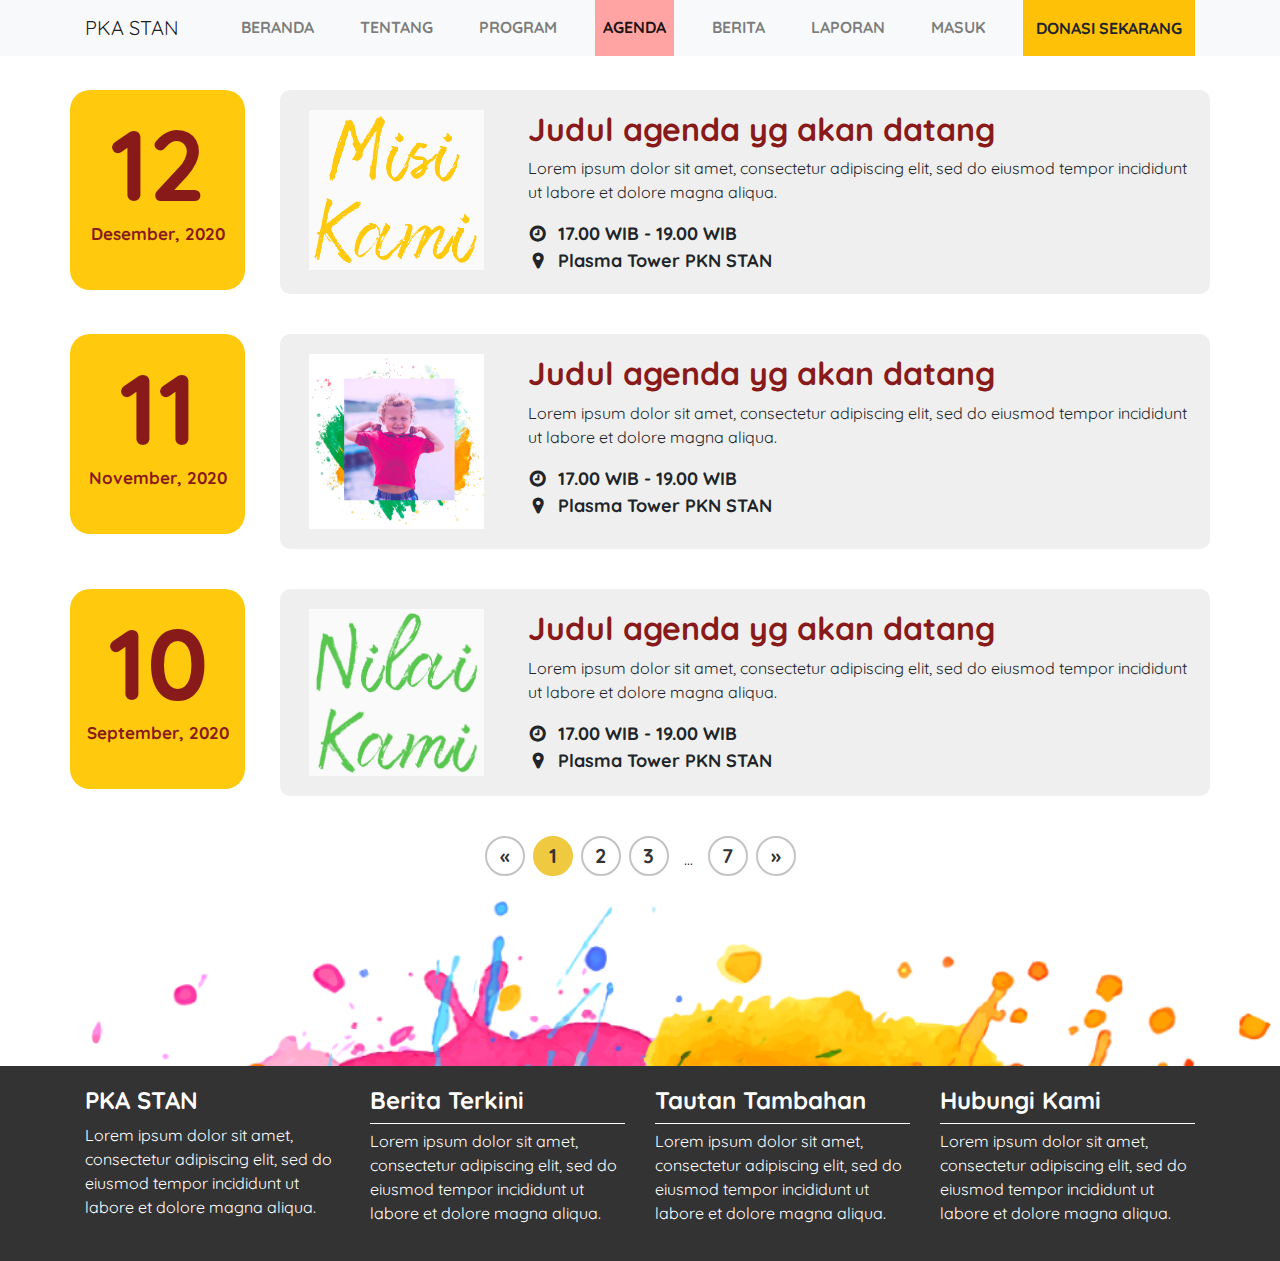
<file: agenda.html>
<!doctype html>
<html lang="en">
  <head>
    <!-- Required meta tags -->
    <meta charset="utf-8">
    <meta name="viewport" content="width=device-width, initial-scale=1, shrink-to-fit=no">

    <!-- Bootstrap CSS -->
    <link rel="stylesheet" href="https://maxcdn.bootstrapcdn.com/bootstrap/4.0.0/css/bootstrap.min.css" integrity="sha384-Gn5384xqQ1aoWXA+058RXPxPg6fy4IWvTNh0E263XmFcJlSAwiGgFAW/dAiS6JXm" crossorigin="anonymous">

    <!-- Fonts -->
    <link href="https://fonts.googleapis.com/css2?family=Quicksand:wght@300;400;500;600;700&display=swap" rel="stylesheet">

    <!-- Custom CSS -->
    <link rel="stylesheet" href="assets/css/styles.css">
	<link rel="stylesheet" href="assets/css/agenda.css">
	<link rel="stylesheet" href="https://stackpath.bootstrapcdn.com/font-awesome/4.7.0/css/font-awesome.min.css">

    <title>PKA PKN STAN</title>
  </head>
  <body>
    <!-- Navbar -->
    <nav class="navbar navbar-expand-lg navbar-light bg-light fixed-top">
      <div class="container">
        <a class="navbar-brand mx-auto" href="#">PKA STAN</a>
        <button class="navbar-toggler" type="button" data-toggle="collapse" data-target="#navbarNavAltMarkup" aria-controls="navbarNavAltMarkup" aria-expanded="false" aria-label="Toggle navigation">
          <span class="navbar-toggler-icon"></span>
        </button>
        <div class="collapse navbar-collapse" id="navbarNavAltMarkup">
          <div class="navbar-nav ml-auto">
            <a class="nav-item nav-link" href="index.html">Beranda <span class="sr-only">(current)</span></a>
            <a class="nav-item nav-link" href="tentang.html">Tentang</a>
            <a class="nav-item nav-link" href="program.html">Program</a>
            <a class="nav-item nav-link active" href="agenda.html">Agenda</a>
            <a class="nav-item nav-link" href="berita.html">Berita</a>
            <a class="nav-item nav-link" href="laporan.html">Laporan</a>
            <a class="nav-item nav-link" href="login.html">Masuk</a>
            <a class="nav-item btn btn-warning big-button" href="#">Donasi Sekarang</a>
          </div>
        </div>
      </div>
    </nav>
    <!-- End Navbar -->

    <!-- Section Agenda 1 -->
    <div class="container-fluid">
      <div class="container section agenda">
        <!-- Agenda 1 -->
        <div class="row">
          <div class="col-3 text-center agenda-tanggal">
			<h1>12</h1>
			<span>Desember, 2020</span>
          </div>
          <div class="col">
			<div class="row agenda-detail">
				<div class="col-12 col-lg-3 text-center">
					<img src="assets/img/misi.png" alt="">
				</div>
				<div class="col">
					<h2>Judul agenda yg akan datang</h2>
					<p>Lorem ipsum dolor sit amet, consectetur adipiscing elit, sed do eiusmod tempor incididunt ut labore et dolore magna aliqua. </p>
					<i class="fa fa-clock-o"></i><span>17.00 WIB - 19.00 WIB</span><br>
					<i class="fa  fa-map-marker"></i><span>Plasma Tower PKN STAN</span>
				</div>
			</div>  
          </div>
        </div>
        <!-- End Agenda 1 -->
      </div>
    </div>
	<!-- End Section Agenda 1 -->

    <!-- Section Agenda 2 -->
    <div class="container-fluid">
      <div class="container section">
        <!-- Agenda 2 -->
        <div class="row">
          <div class="col-3 text-center agenda-tanggal">
			<h1>11</h1>
			<span>November, 2020</span>
          </div>
          <div class="col">
			<div class="row agenda-detail">
				<div class="col-12 col-lg-3 text-center">
					<img src="assets/img/visi.png" alt="">
				</div>
				<div class="col">
					<h2>Judul agenda yg akan datang</h2>
					<p>Lorem ipsum dolor sit amet, consectetur adipiscing elit, sed do eiusmod tempor incididunt ut labore et dolore magna aliqua. </p>
					<i class="fa fa-clock-o"></i><span>17.00 WIB - 19.00 WIB</span><br>
					<i class="fa  fa-map-marker"></i><span>Plasma Tower PKN STAN</span>
				</div>
			</div>  
          </div>
        </div>
        <!-- End Agenda 2 -->
      </div>
    </div>
	<!-- End Section Agenda 2 -->

    <!-- Section Agenda 3 -->
    <div class="container-fluid">
      <div class="container section">
        <!-- Agenda 3 -->
        <div class="row">
          <div class="col-3 text-center agenda-tanggal">
			<h1>10</h1>
			<span>September, 2020</span>
          </div>
          <div class="col">
			<div class="row agenda-detail">
				<div class="col-12 col-lg-3 text-center">
					<img src="assets/img/nilai.png" alt="">
				</div>
				<div class="col">
					<h2>Judul agenda yg akan datang</h2>
					<p>Lorem ipsum dolor sit amet, consectetur adipiscing elit, sed do eiusmod tempor incididunt ut labore et dolore magna aliqua. </p>
					<i class="fa fa-clock-o"></i><span>17.00 WIB - 19.00 WIB</span><br>
					<i class="fa  fa-map-marker"></i><span>Plasma Tower PKN STAN</span>
				</div>
			</div>  
          </div>
        </div>
        <!-- End Agenda 3 -->
      </div>
    </div>
	<!-- End Section Agenda 3 -->

	<!-- Section Pagination -->
    <div class="container-fluid">
      <div class="container section">
        <!-- Pagination -->
        <div class="row">
          <div class="col">
			<ul class="pagination">
				<li class="pagination-item pagination-item-prev">
					<span>&laquo;</span>
				</li>
				<li class="pagination-item pagination-item-active">
					<span>1</span>
				</li>
				<li class="pagination-item">
					<span>2</span>
				</li>
				<li class="pagination-item">
					<span>3</span>
				</li>
				<li class="pagination-item pagination-item-disabled">
					...
				</li>
				<li class="pagination-item">
					<span>7</span>
				</li>
				<li class="pagination-item pagination-item-next">
					<span>&raquo;</span>
				</li>
			</ul>
          </div>
		</div>
        <!-- End Program 3 -->
      </div>
    </div>
	<!-- End Section Program 3 -->
	
    <!-- Section Divider -->
    <div class="container-fluid container-divider-bottom">
	</div>
    <!-- End Section Divider -->
    
  <a href="#" class="float">
    Donasi Sekarang
  </a>

    <!-- Container Footer -->
    <div class="container-fluid container-footer">
      <div class="container section">
        <!-- Footer -->
        <div class="row">
          <div class="col">
            <h4>PKA STAN</h4>
            <p>Lorem ipsum dolor sit amet, consectetur adipiscing elit, sed do eiusmod tempor incididunt ut labore et dolore magna aliqua.</p>
          </div>
          <div class="col">
            <h4>Berita Terkini</h4>
            <hr>
            <p>Lorem ipsum dolor sit amet, consectetur adipiscing elit, sed do eiusmod tempor incididunt ut labore et dolore magna aliqua.</p>
          </div>
          <div class="col">
            <h4>Tautan Tambahan</h4>
            <hr>
            <p>Lorem ipsum dolor sit amet, consectetur adipiscing elit, sed do eiusmod tempor incididunt ut labore et dolore magna aliqua.</p>
          </div>
          <div class="col">
            <h4>Hubungi Kami</h4>
            <hr>
            <p>Lorem ipsum dolor sit amet, consectetur adipiscing elit, sed do eiusmod tempor incididunt ut labore et dolore magna aliqua.</p>
          </div>
        </div>
        <!-- End Footer -->
      </div>
    </div>
    <!-- End Container Footer -->


    <!-- Optional JavaScript -->
    <!-- jQuery first, then Popper.js, then Bootstrap JS -->
    <script src="https://code.jquery.com/jquery-3.2.1.slim.min.js" integrity="sha384-KJ3o2DKtIkvYIK3UENzmM7KCkRr/rE9/Qpg6aAZGJwFDMVNA/GpGFF93hXpG5KkN" crossorigin="anonymous"></script>
    <script src="https://cdnjs.cloudflare.com/ajax/libs/popper.js/1.12.9/umd/popper.min.js" integrity="sha384-ApNbgh9B+Y1QKtv3Rn7W3mgPxhU9K/ScQsAP7hUibX39j7fakFPskvXusvfa0b4Q" crossorigin="anonymous"></script>
    <script src="https://maxcdn.bootstrapcdn.com/bootstrap/4.0.0/js/bootstrap.min.js" integrity="sha384-JZR6Spejh4U02d8jOt6vLEHfe/JQGiRRSQQxSfFWpi1MquVdAyjUar5+76PVCmYl" crossorigin="anonymous"></script>
  </body>
</html>
</file>
<file: assets/css/styles.css>
body {
	font-family: 'Quicksand', sans-serif;
}
/* Utility */
img {
	max-width: 100%;
}
.btn-kuning {
	border-radius: 40px;
	padding: 10px 20px;
	font-size: 20px;
	font-weight: bold;
	text-transform: uppercase;
}
.btn-kuning-sm {
	border-radius: 40px;
	margin: 10px;
	font-size: 16px;
	font-weight: bold;
}
.container-grey {
	background-color: #EFEFEF;
}
.section {
	padding-top: 20px;
	padding-bottom: 20px;
}
.title-section {
	color: #891A1A;
	font-size: 48px;
	margin-bottom: 10px;
}
.title-section span {
	font-weight: bold;
}
.text-red {
	color: #891A1A;
}
.text-grey {
	color: #707070;
}
.text-grey-bold {
	font-weight: bold;
	color: #707070;
}
hr {
	margin-top: 5px;
	margin-bottom: 5px;
	border: 0;
	border-top: 1px solid rgba(0, 0, 0, 0.1);
}
.card {
	margin: 15px;
}
.card-body {
	padding-top: 5px;
}
.card-title {
	font-weight: 900;
}
.card-img-top {
	padding: 10px;
}
.pagination {
    display: -webkit-box;
    display: -ms-flexbox;
    display: flex;
    list-style: none;
    border-radius: .25rem;
    padding: 0;
    margin: 0;
    -webkit-box-pack: center;
    -ms-flex-pack: center;
    justify-content: center;
    -webkit-box-align: end;
    -ms-flex-align: end;
    align-items: flex-end
}
.pagination-item {
    margin: 0 4px;
    border: 2px solid #c3c3c3;
    border-radius: 50px;
    height: 40px;
    min-width: 40px;
    text-align: center;
    cursor: pointer;
    -webkit-transition: all .3s;
    -o-transition: all .3s;
    transition: all .3s
}
.pagination-item i,
.pagination-item span {
    display: inline-block;
    color: #333;
    font-size: 20px;
    line-height: 36px;
    font-weight: 700
}
.pagination-item-active,
.pagination-item:hover {
    background: #efc940;
    border: 2px solid #efc940
}

.pagination-item-active {
    pointer-events: none
}

.pagination-item-disabled {
    height: auto;
    min-width: auto;
    border: none;
    pointer-events: none;
    padding-bottom: 5px;
    margin: 0 11px
}


/* Navbar */
.navbar {
	padding-top: 0;
    padding-bottom: 0;
}
.navbar-brand {
	margin-right: 30px !important;
}
.nav-link {
	text-transform: uppercase;
	margin-right: 30px;
	padding-top: 15px;
	padding-bottom: 15px;
	font-weight: bold;
}
.navbar-nav > .active {
	background-color: #FFA3A3;
}
.nav-link:hover::after {
	content: '';
	display: block;
	border-bottom: 3px solid #FFA3A3;
	width: 50%;
	margin: auto;
	padding-bottom: 5px;
	margin-bottom: -8px;
}
.big-button {
	text-transform: uppercase;
	padding-top: 15px;
    padding-bottom: 15px;
	border-radius: 0;
	font-weight: bold;
}

/* Header Image */
.jumbotron {
	background-size: cover;
	background-position: center center;
	color: #FFF;
	margin-top: -39px;
	margin-bottom: 0;
}
.home-header {
	background-image: linear-gradient(90deg,rgba(25,10,8,.64),rgba(124,35,28,.73)),url(https://source.unsplash.com/AEaTUnvneik/1920x1080);
	height: 640px;
}
.jumbotron .display-4 {
	margin-top: 80px;
	font-weight: bold;
}
.jumbotron .lead {
	max-width: 500px;
}
.jumbotron .btn-kuning {
	margin-top: 30px;
}

/* Video Profile */
.video-profile {
	background-image: linear-gradient(90deg,rgba(25,10,8,.64),rgba(0,0,0,.73)),url(https://source.unsplash.com/j9jZSqfH5YI/640x426);
	background-size: cover;
	border-radius: 10px;
	height: 200px;
	margin-top: -150px;
	color: #FFF;
}
.video-profile .caption {
	margin-top: 150px;
}

/* Tentang & Nilai-nilai */
.tentang-kami, .nilai-kami, .nilai-kami img {
	padding-top: 20px;
	padding-bottom: 20px;
}

/* Kami Ada Untukmu */
.container-untukmu {
	background-image: linear-gradient(90deg,rgba(25,10,8,.64),rgba(0,0,0,.73)),url(https://source.unsplash.com/Zyx1bK9mqmA/480x270);
	background-size: cover;
	background-position: center center;
	height: auto;
	color: #FFF;
	padding-bottom: 1.5rem;
}
.container-untukmu .container {
	max-width: 700px;
}
.container-untukmu .title-section {
	color: #FFF !important;
	margin-top: 30px;
}
.container-untukmu h3 {
	font-weight: 200;
	margin-top: 1.5rem;
	margin-bottom: 1.5rem;
}

/* Program */
.program {
	padding-top: 100px;
}
.program-desc {
	padding-top: 30px;
}
.program-desc .title-section {
	max-width: 400px;
}
.program-1 {
	background-image: linear-gradient(180deg,rgba(25,10,8,.64),rgba(101,53,100,.73)),url(https://source.unsplash.com/Zyx1bK9mqmA/390x390);
	background-size: cover;
	background-position: center center;
	height: 390px;
	color: #FFF;
}
.program-1 {
	background-image: linear-gradient(180deg,rgba(25,10,8,.64),rgba(101,53,100,.73)),url(https://source.unsplash.com/Zyx1bK9mqmA/390x390);
	background-size: cover;
	background-position: center center;
	height: 390px;
	color: #FFF;
}
.program-more {
	padding-top: 30px;
}

/* Divider Home*/
.container-divider {
	background-image: url(../img/team.png);
	background-size: cover;
	background-position: center center;
	height: 560px;
}
/* Divider Bottom*/
.container-divider-bottom {
	background-image: url(../img/divider.png);
	background-size: cover;
	background-position: center center;
	height: 170px;
}

/* Footer */
.container-footer {
	background-color: #333333;
	color: #FFF;
}
.container-footer hr {
	border-top: 1px solid #FFF;
}
.container-footer h4 {
	font-weight: bold;
}

.float {
	display: none;
}
/* Mobile */
@media (max-width: 992px) {
	.navbar-nav, .navbar-toggler {
		display: none;
	}
	.navbar-brand {
		margin-right: auto !important;
	}
	.video-profile {
		display: none;
	}
	.tentang-kami .btn-kuning {
		margin-bottom: 20px;
	}
	.tentang-kami-desc {
		display: none;
	}
	.program-desc {
		padding-top: 0;
	}
	.card {
		margin-right: 0;
		margin-bottom: 5px;
		margin-left: 0;
	}

	.jumbotron .btn-kuning {
		display: none;
	}
	.action-btn-section .btn-kuning {
		font-size: 16px;
	}
	
	.float{
		z-index: 999;
		display: block;
		position:fixed;
		padding-top: 3vh;
		width: 100px;
		height: 100px;
		bottom: 40px;
		right: 0px;
		background-color: #FFCA0D;
		color: #000;
		font-weight: bold;
		text-align: center;
		box-shadow: 2px 2px 3px #999;
	}
	.my-float{
		margin-top:22px;
	}
}
</file>
<file: assets/css/agenda.css>
.agenda {
	margin-top: 70px;
}
.agenda-tanggal {
	background-color: #FFCA0D;
	color: #891A1A;
	border-radius: 20px;
	max-width: 175px;
	height: 200px;
}
.agenda-tanggal h1 {
	font-size: 100px;
	font-weight: bold;
	line-height: 1;
	padding-top: 24px;
}
.agenda-tanggal span {
	font-size: 17px;
	font-weight: 700;
	line-height: 0.5;
}
.agenda-detail {
	background-color: #EFEFEF;
	margin-left: 20px;
	padding: 20px 0 20px 0;
	border-radius: 10px;
}
.agenda-detail img {
	max-width: 185px;
	padding: 0 5px 0 5px;
}
.agenda-detail h2 {
	color: #891A1A;
	font-weight: bold;
}
.agenda-detail i {
	font-weight: bold;
	font-size: 18px;
	width: 20px;
	margin-right: 10px;
	text-align: center;
}
.agenda-detail span {
	font-weight: bold;
	font-size: 18px;
}
</file>
